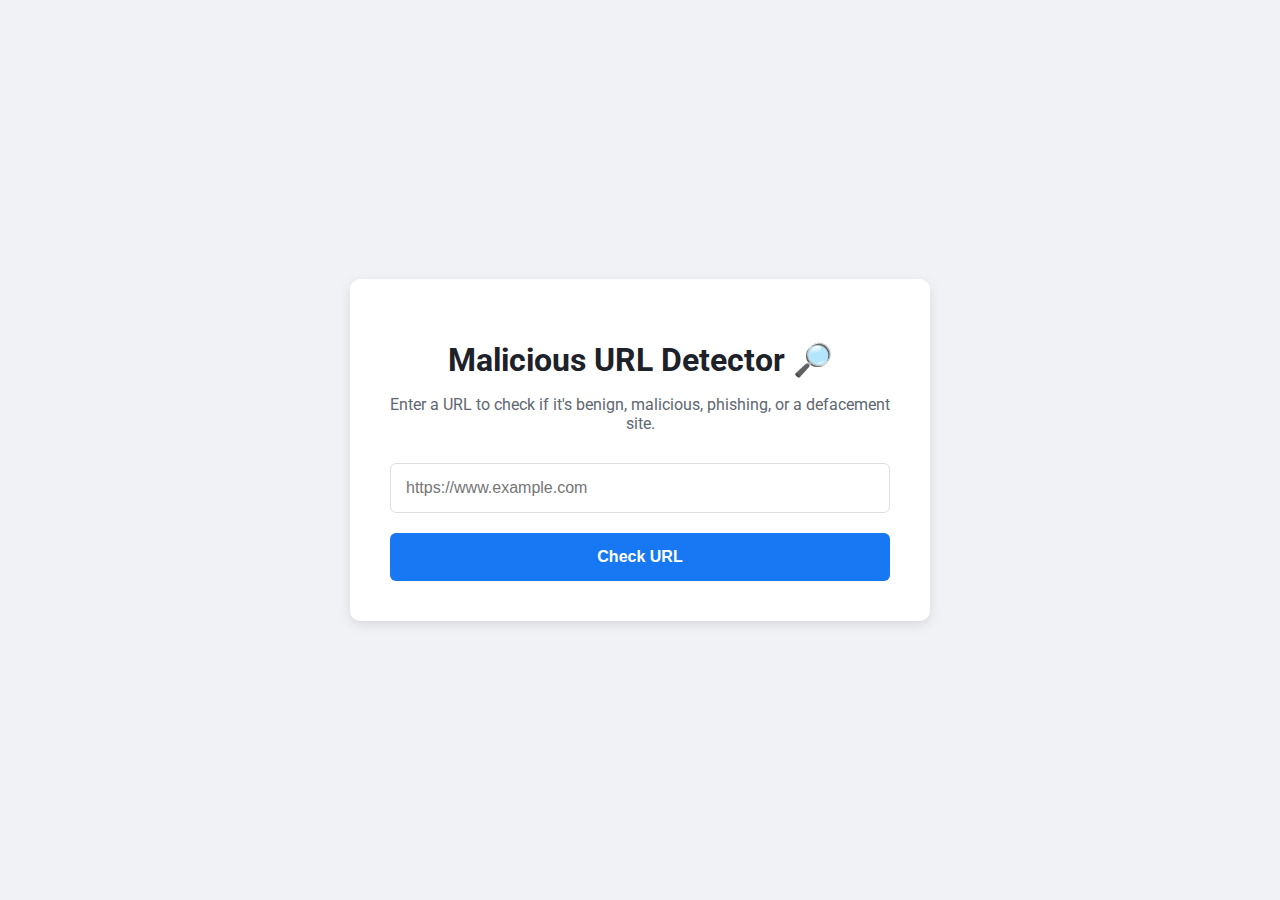
<file: index.html>
<!DOCTYPE html>
<html lang="en">
<head>
    <meta charset="UTF-8">
    <meta name="viewport" content="width=device-width, initial-scale=1.0">
    <title>Malicious URL Detector</title>
    <link rel="stylesheet" href="/static/style.css">
</head>
<body>
    <div class="container">
        <h1>Malicious URL Detector 🔎</h1>
        <p>Enter a URL to check if it's benign, malicious, phishing, or a defacement site.</p>
        <form id="url-form">
            <input type="text" id="url-input" placeholder="https://www.example.com" required>
            <button type="submit" id="check-button">Check URL</button>
        </form>
        <div id="result-container">
            </div>
    </div>
    <script src="/static/script.js"></script>
</body>
</html>
</file>
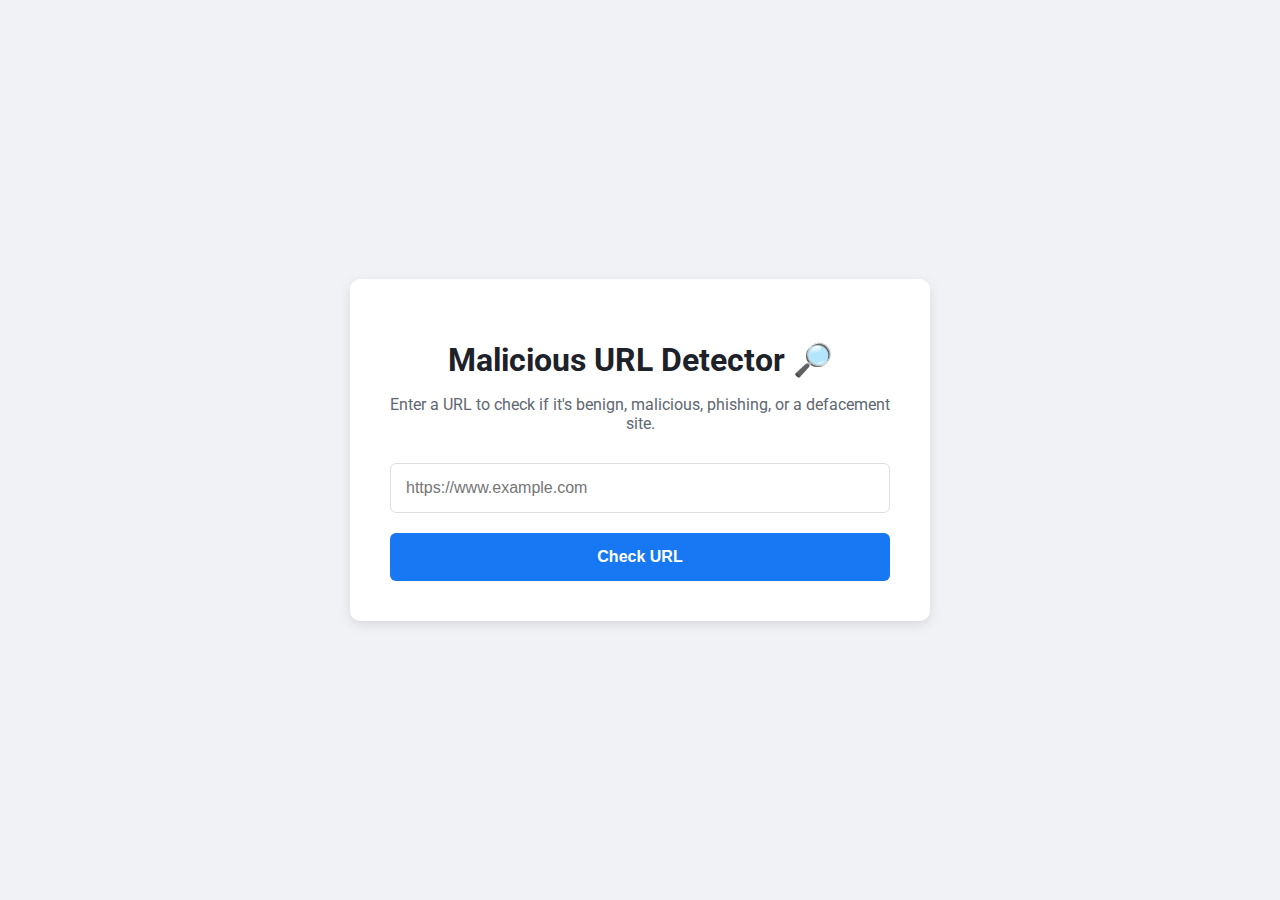
<file: static/index.html>
<!DOCTYPE html>
<html lang="en">
<head>
    <meta charset="UTF-8">
    <meta name="viewport" content="width=device-width, initial-scale=1.0">
    <title>Malicious URL Detector</title>
    <link rel="stylesheet" href="/static/style.css">
</head>
<body>
    <div class="container">
        <h1>Malicious URL Detector 🔎</h1>
        <p>Enter a URL to check if it's benign, malicious, phishing, or a defacement site.</p>
        <form id="url-form">
            <input type="text" id="url-input" placeholder="https://www.example.com" required>
            <button type="submit" id="check-button">Check URL</button>
        </form>
        <div id="result-container">
            </div>
    </div>
    <script src="/static/script.js"></script>
</body>
</html>
</file>
<file: static/style.css>
@import url('https://fonts.googleapis.com/css2?family=Roboto:wght@400;700&display=swap');

body {
    font-family: 'Roboto', sans-serif;
    background-color: #f0f2f5;
    color: #333;
    display: flex;
    justify-content: center;
    align-items: center;
    height: 100vh;
    margin: 0;
}

.container {
    background-color: white;
    padding: 40px;
    border-radius: 10px;
    box-shadow: 0 4px 12px rgba(0, 0, 0, 0.1);
    text-align: center;
    width: 90%;
    max-width: 500px;
}

h1 {
    color: #1d2129;
    margin-bottom: 10px;
}

p {
    color: #606770;
    margin-bottom: 30px;
}

#url-form {
    display: flex;
    flex-direction: column;
}

#url-input {
    padding: 15px;
    border: 1px solid #dddfe2;
    border-radius: 6px;
    font-size: 16px;
    margin-bottom: 20px;
}

#check-button {
    background-color: #1877f2;
    color: white;
    border: none;
    padding: 15px;
    border-radius: 6px;
    font-size: 16px;
    font-weight: 700;
    cursor: pointer;
    transition: background-color 0.3s;
}

#check-button:hover {
    background-color: #166fe5;
}

#check-button:disabled {
    background-color: #9cb4d8;
    cursor: not-allowed;
}

#result-container {
    margin-top: 30px;
    padding: 20px;
    border-radius: 6px;
    font-size: 18px;
    font-weight: 700;
    display: none; /* Hidden by default */
}

/* Dynamically added classes */
.result-benign { background-color: #e9f5e9; color: #4caf50; }
.result-phishing { background-color: #fdecea; color: #f44336; }
.result-malicious { background-color: #fff0e1; color: #ff9800; }
.result-defacement { background-color: #e3e4e6; color: #3f51b5; }
.result-error { background-color: #fdecea; color: #f44336; }
</file>
